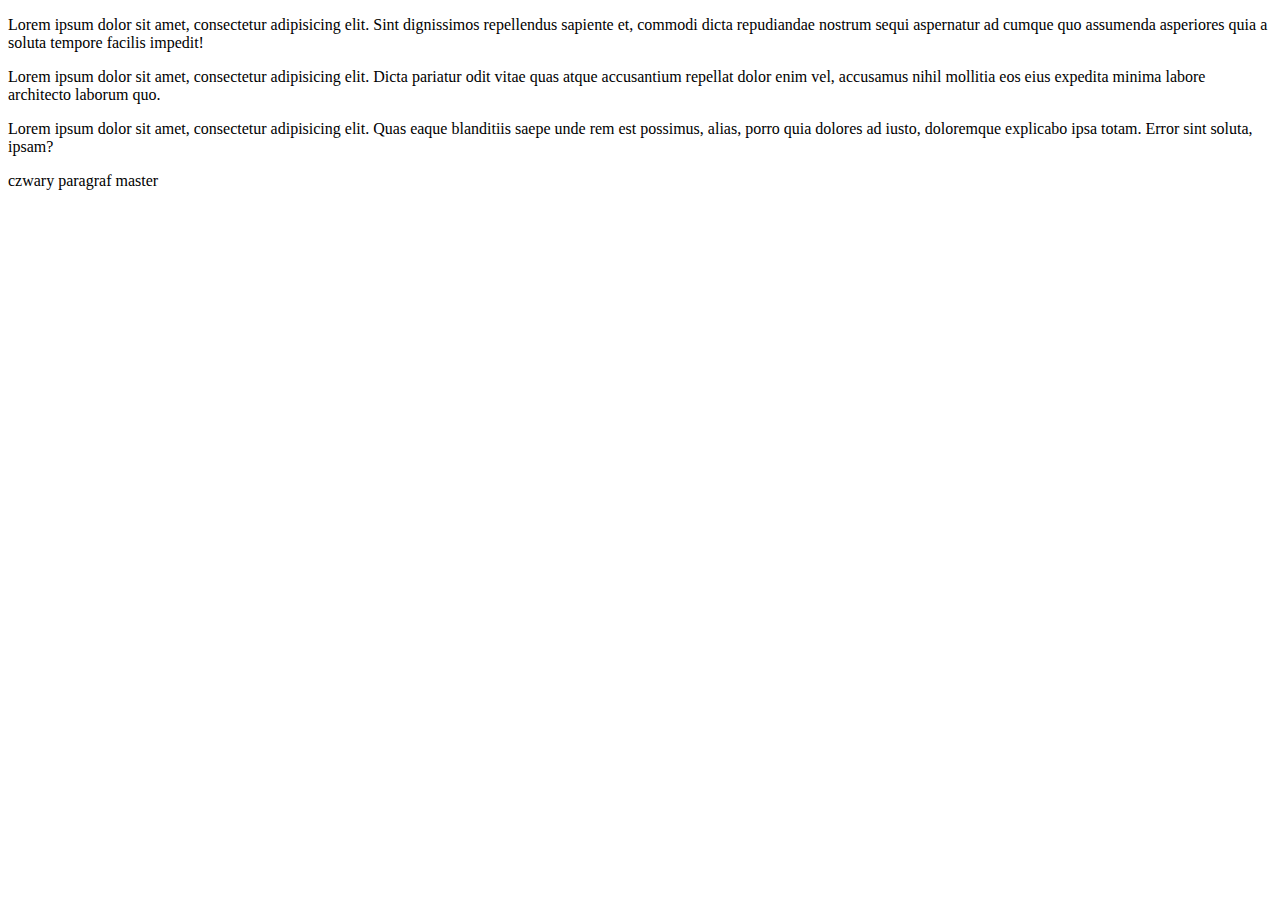
<file: index.html>
<!DOCTYPE html>
<html lang="en">
<head>
    <meta charset="UTF-8">
    <title>Document</title>
</head>
<body>
    <p>Lorem ipsum dolor sit amet, consectetur adipisicing elit. Sint dignissimos repellendus sapiente et, commodi dicta repudiandae nostrum sequi aspernatur ad cumque quo assumenda asperiores quia a soluta tempore facilis impedit!</p>
    <p>Lorem ipsum dolor sit amet, consectetur adipisicing elit. Dicta pariatur odit vitae quas atque accusantium repellat dolor enim vel, accusamus nihil mollitia eos eius expedita minima labore architecto laborum quo.</p>
    <p>Lorem ipsum dolor sit amet, consectetur adipisicing elit. Quas eaque blanditiis saepe unde rem est possimus, alias, porro quia dolores ad iusto, doloremque explicabo ipsa totam. Error sint soluta, ipsam?</p>
    <p>czwary paragraf master</p>
</body>
</html>
</file>
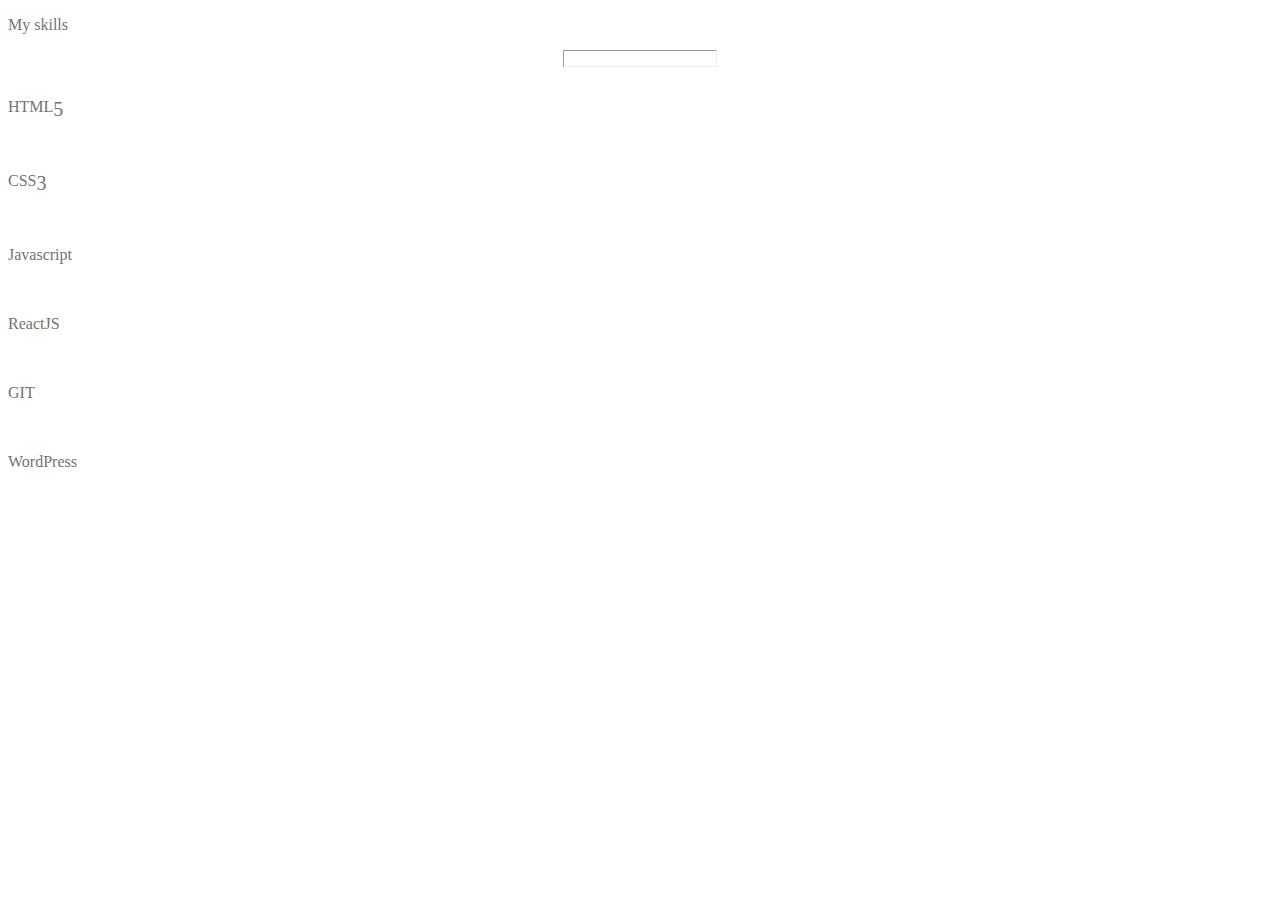
<file: zadania-domowe/1-responsywna-sekcja-bootstrap/index.html>
<!DOCTYPE html>
<html lang="en">

<head>
    <meta charset="UTF-8">
    <meta name="viewport" content="width=device-width, initial-scale=1, shrink-to-fit=no">
    <link rel="stylesheet" href="https://stackpath.bootstrapcdn.com/bootstrap/4.1.3/css/bootstrap.min.css" integrity="sha384-MCw98/SFnGE8fJT3GXwEOngsV7Zt27NXFoaoApmYm81iuXoPkFOJwJ8ERdknLPMO" crossorigin="anonymous">

    <script src="https://code.jquery.com/jquery-3.3.1.slim.min.js" integrity="sha384-q8i/X+965DzO0rT7abK41JStQIAqVgRVzpbzo5smXKp4YfRvH+8abtTE1Pi6jizo" crossorigin="anonymous"></script>
    <script src="https://cdnjs.cloudflare.com/ajax/libs/popper.js/1.14.3/umd/popper.min.js" integrity="sha384-ZMP7rVo3mIykV+2+9J3UJ46jBk0WLaUAdn689aCwoqbBJiSnjAK/l8WvCWPIPm49" crossorigin="anonymous"></script>

    <link rel="stylesheet" href="https://use.fontawesome.com/releases/v5.4.1/css/all.css" integrity="sha384-5sAR7xN1Nv6T6+dT2mhtzEpVJvfS3NScPQTrOxhwjIuvcA67KV2R5Jz6kr4abQsz" crossorigin="anonymous">
    <link rel="stylesheet" href="css/style.css">
    <title>bootstrap zadanie domowe 1</title>
</head>

<body>



    <section>
        <div class="container">
            <p class="text-center">My skills</p>
            <hr>
            <div class="row text-center">

                <div class="col-12 col-sm-6 col-md-4">


                    <span class="fa-stack fa-4x">
                        <i class="fas fa-circle fa-stack-2x"></i>
                        <i class="fab fa-html5 fa-stack-1x"></i>
                    </span>

                    <p class="odstep">HTML<sub>5</sub></p>

                </div>
                <div class="col-12 col-sm-6 col-md-4">


                    <span class="fa-stack fa-4x">
                        <i class="fas fa-circle fa-stack-2x"></i>
                        <i class="fab fa-css3-alt fa-stack-1x"></i>
                    </span>


                    <p class="odstep">CSS<sub>3</sub></p>

                </div>
                <div class="col-12 col-sm-6 col-md-4">



                    <span class="fa-stack fa-4x">
                        <i class="fas fa-circle fa-stack-2x"></i>
                        <i class="fab fa-js fa-stack-1x"></i>
                    </span>

                    <p class="odstep">Javascript</p>

                </div>
                <div class="col-12 col-sm-6 col-md-4">


                    <span class="fa-stack fa-4x">
                        <i class="fas fa-circle fa-stack-2x"></i>
                        <i class="fab fa-react fa-stack-1x"></i>
                    </span>


                    <p class="odstep">ReactJS</p>
                </div>
                <div class="col-12 col-sm-6 col-md-4">


                    <span class="fa-stack fa-4x">
                        <i class="fas fa-circle fa-stack-2x"></i>
                        <i class="fab fa-git fa-stack-1x"></i>
                    </span>

                    <p class="odstep">GIT</p>
                </div>
                <div class="col-12 col-sm-6 col-md-4">


                    <span class="fa-stack fa-4x">
                        <i class="fas fa-circle fa-stack-2x"></i>
                        <i class="fab fa-wordpress fa-stack-1x"></i>
                    </span>

                    <p class="odstep">WordPress</p>
                </div>
            </div>
        </div>
    </section>


</body>

</html>
</file>
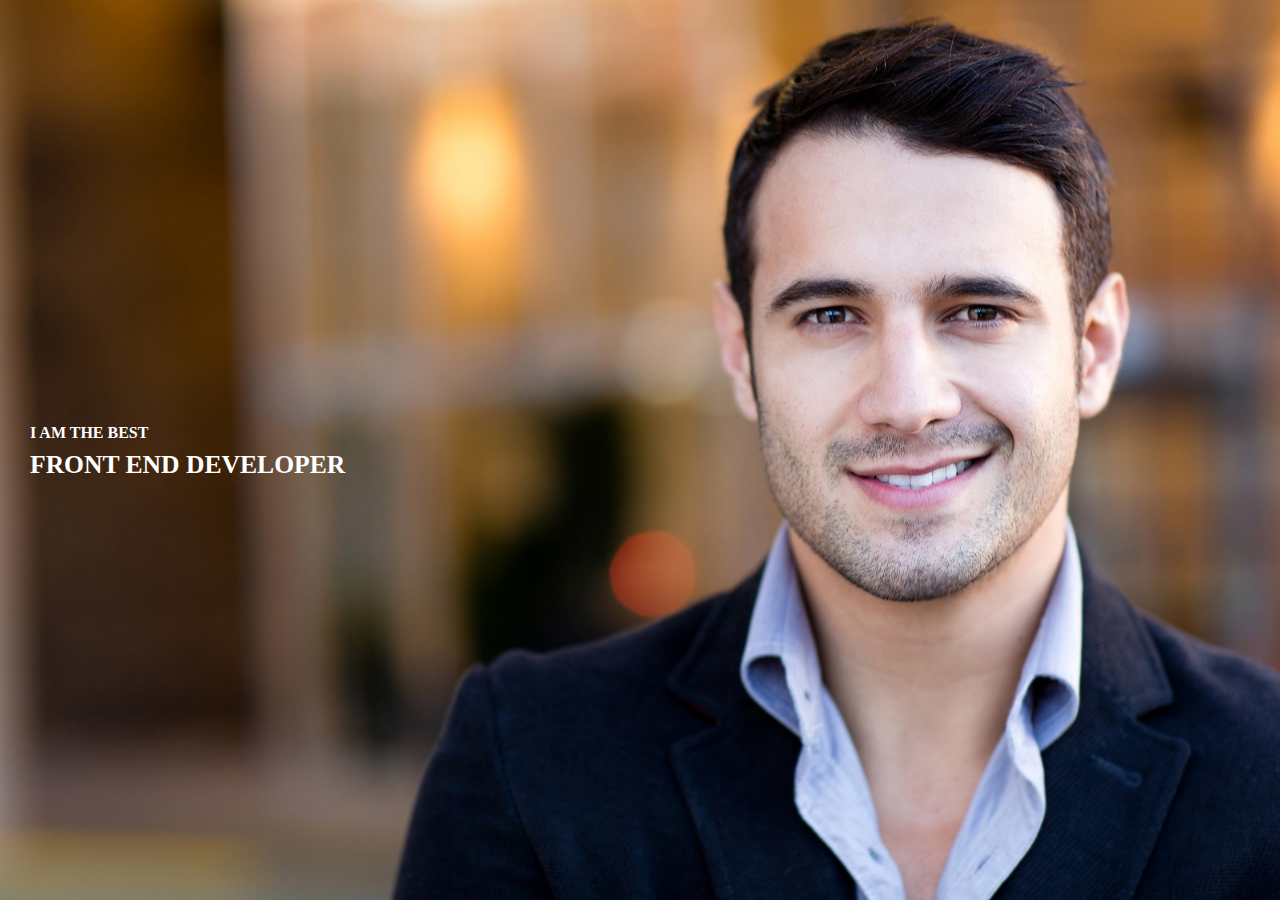
<file: zadania-domowe/12104_2_rozwiazanie/index.html>
<!DOCTYPE html>
<html lang="en">

<head>
    <meta charset="UTF-8">
    <meta name="viewport" content="width=device-width, initial-scale=1">
    <title>responsywnosc</title>
    <link rel="stylesheet" href="css/style.css">
</head>

<body>
    <div class="strona">
        <p>I am the best <br>
            <span>front end developer </span>
        </p>
    </div>


</body>

</html>
</file>
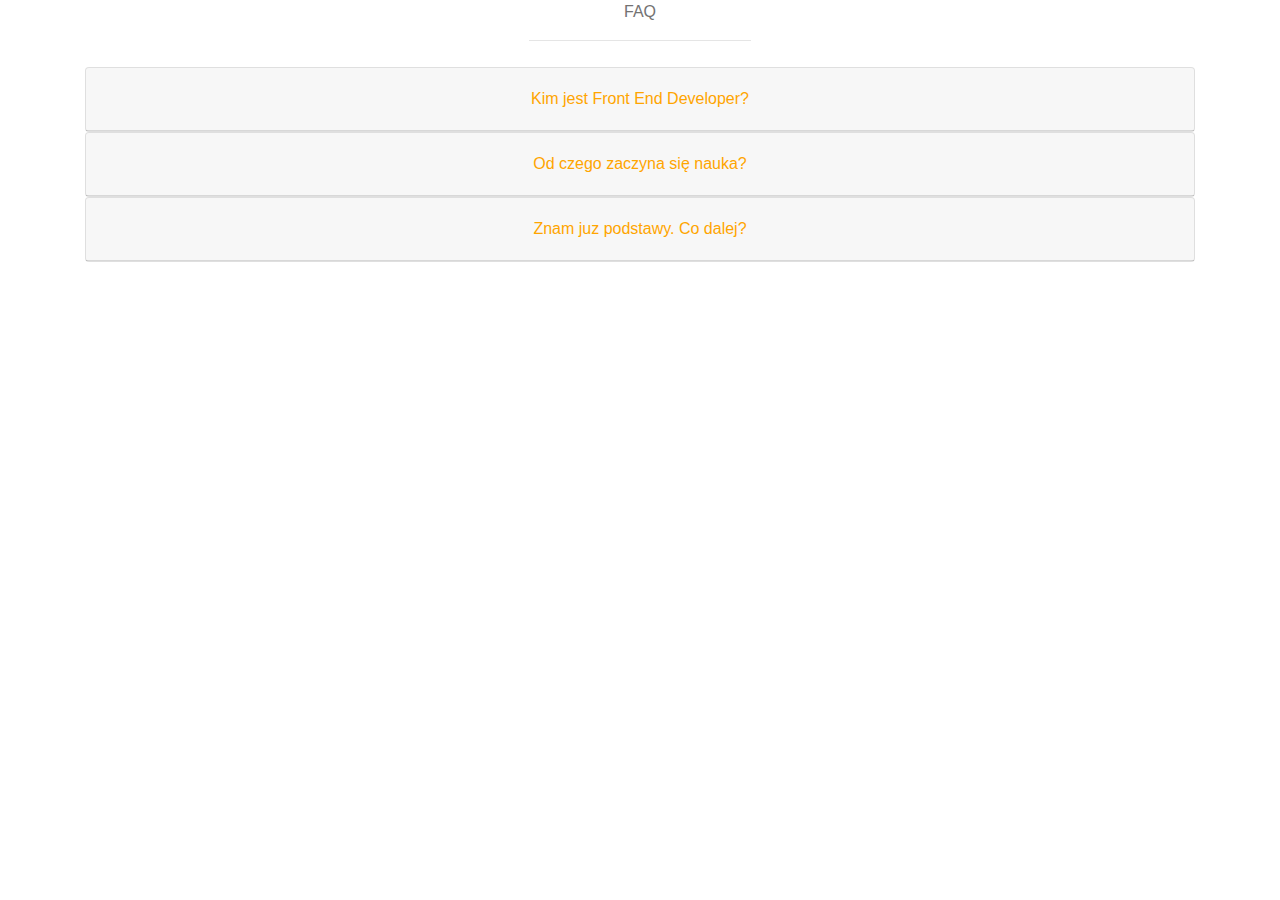
<file: zadania-domowe/2-faq-bootstrap/index.html>
<!DOCTYPE html>
<html lang="en">

<head>
    <meta charset="UTF-8">
    <meta name="viewport" content="width=device-width, initial-scale=1, shrink-to-fit=no">

    <link rel="stylesheet" href="https://maxcdn.bootstrapcdn.com/bootstrap/4.1.3/css/bootstrap.min.css">
    <script src="https://ajax.googleapis.com/ajax/libs/jquery/3.3.1/jquery.min.js"></script>
    <script src="https://cdnjs.cloudflare.com/ajax/libs/popper.js/1.14.3/umd/popper.min.js"></script>
    <script src="https://maxcdn.bootstrapcdn.com/bootstrap/4.1.3/js/bootstrap.min.js"></script>
    <link rel="stylesheet" href="css/style.css">
    <title>bootstrap zadanie domowe 2</title>
</head>

<body>

    <div class="container text-center">
        <div id="accordion">
            <p class="text-center">FAQ</p>
            <hr>
            <div class="card">
                <div class="card-header" id="pierwszy_paragraf">
                    <h5 class="mb-0">
                        <button class="btn btn-link" data-toggle="collapse" data-target="#pierwszy" aria-expanded="true" aria-controls="pierwszy">
                            Kim jest Front End Developer?
                        </button>
                    </h5>
                </div>

                <div id="pierwszy" class="collapse" aria-labelledby="pierwszy_paragraf" data-parent="#accordion">
                    <div class="card-body">
                       Lorem ipsum dolor sit amet, consectetur adipisicing elit. Dolor dolorem, quod est illo facere expedita laborum deleniti quo eius, voluptatum itaque quas obcaecati atque dolores optio magni corporis repellendus nesciunt? Velit sunt earum assumenda suscipit perspiciatis quasi adipisci ipsa aut blanditiis officiis molestias ex, distinctio iste nihil placeat iusto eaque ut possimus reprehenderit optio. Voluptas aspernatur, doloremque sint porro numquam?
                    </div>
                </div>
            </div>
            <div class="card">
                <div class="card-header" id="drugi_paragraf">
                    <h5 class="mb-0">
                        <button class="btn btn-link collapsed" data-toggle="collapse" data-target="#drugi" aria-expanded="false" aria-controls="drugi">
                            Od czego zaczyna się nauka?
                        </button>
                    </h5>
                </div>
                <div id="drugi" class="collapse" aria-labelledby="drugi_paragraf" data-parent="#accordion">
                    <div class="card-body">
                       Lorem ipsum dolor sit amet, consectetur adipisicing elit. Repudiandae incidunt similique, eligendi ullam eos quia! Inventore possimus aperiam quidem adipisci, quia dolorum, voluptate est perspiciatis exercitationem vitae, maiores quod. Quia sequi voluptates pariatur dolores ipsa laudantium necessitatibus architecto magnam possimus.
                    </div>
                </div>
            </div>
            <div class="card">
                <div class="card-header" id="trzeci_paragraf">
                    <h5 class="mb-0">
                        <button class="btn btn-link collapsed" data-toggle="collapse" data-target="#trzeci" aria-expanded="false" aria-controls="trzeci">
                            Znam juz podstawy. Co dalej?
                        </button>
                    </h5>
                </div>
                <div id="trzeci" class="collapse" aria-labelledby="trzeci_paragraf" data-parent="#accordion">
                    <div class="card-body">
                       Lorem ipsum dolor sit amet, consectetur adipisicing elit. Recusandae molestiae ad earum nisi et, quidem repudiandae, quos, exercitationem iusto quia expedita sint dolores iste voluptatum vero autem. Dicta, quae in!
                    </div>
                </div>
            </div>
        </div>
    </div>


</body>

</html>
</file>
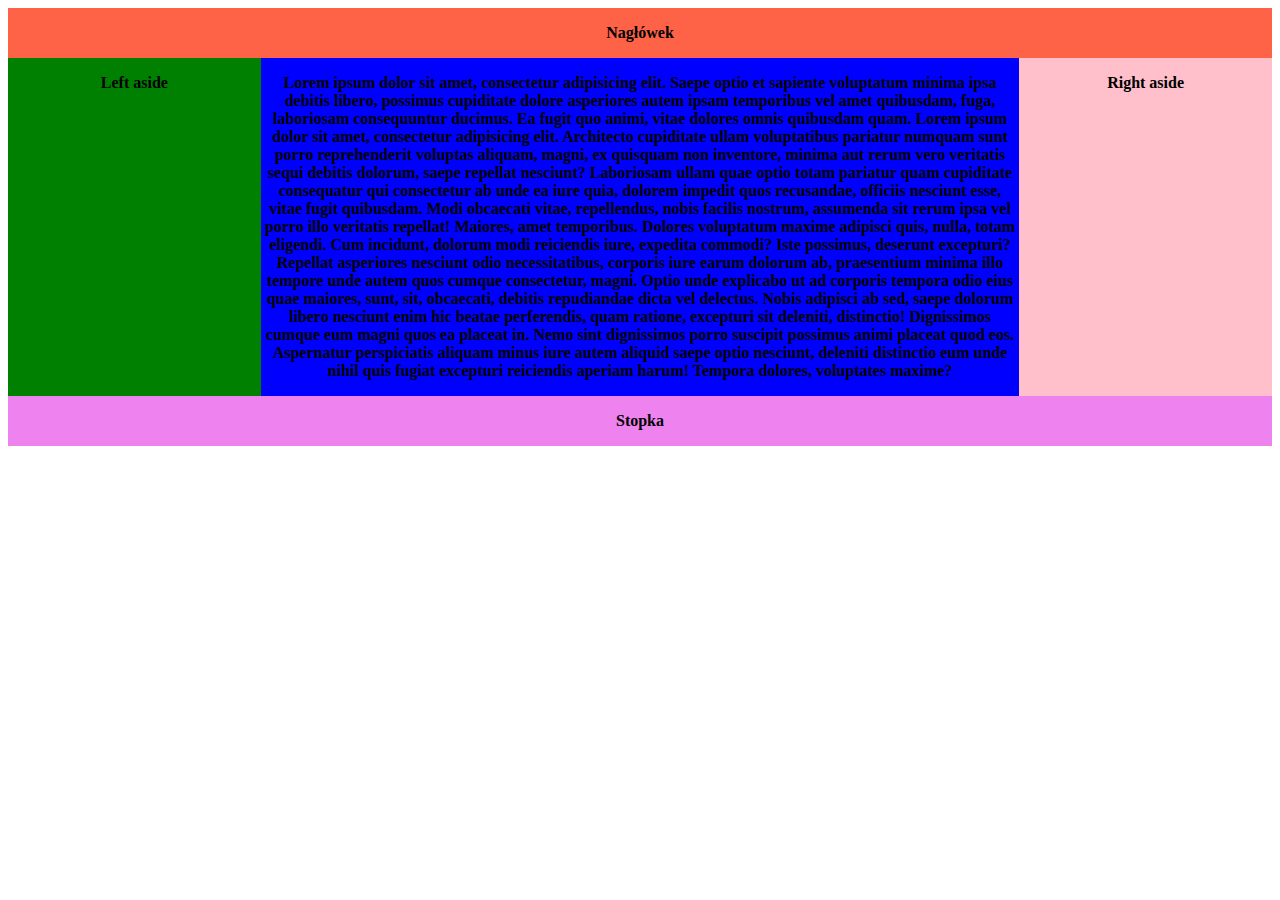
<file: zadania-domowe/4-layout-flex-box/index.html>
<!DOCTYPE html>
<html lang="en">

<head>
    <meta charset="UTF-8">
    <meta name="viewport" content="width=device-width, initial-scale=1.0">
    <title>flex-box</title>
    <link rel="stylesheet" href="css/style.css">
</head>

<body>

    <div class="kontener">
        <header class="naglowek">

            <p>Nagłówek</p>

        </header>

        <article class="glowny">
            <p>Lorem ipsum dolor sit amet, consectetur adipisicing elit. Saepe optio et sapiente voluptatum minima ipsa debitis libero, possimus cupiditate dolore asperiores autem ipsam temporibus vel amet quibusdam, fuga, laboriosam consequuntur ducimus. Ea fugit quo animi, vitae dolores omnis quibusdam quam. Lorem ipsum dolor sit amet, consectetur adipisicing elit. Architecto cupiditate ullam voluptatibus pariatur numquam sunt porro reprehenderit voluptas aliquam, magni, ex quisquam non inventore, minima aut rerum vero veritatis sequi debitis dolorum, saepe repellat nesciunt? Laboriosam ullam quae optio totam pariatur quam cupiditate consequatur qui consectetur ab unde ea iure quia, dolorem impedit quos recusandae, officiis nesciunt esse, vitae fugit quibusdam. Modi obcaecati vitae, repellendus, nobis facilis nostrum, assumenda sit rerum ipsa vel porro illo veritatis repellat! Maiores, amet temporibus. Dolores voluptatum maxime adipisci quis, nulla, totam eligendi. Cum incidunt, dolorum modi reiciendis iure, expedita commodi? Iste possimus, deserunt excepturi? Repellat asperiores nesciunt odio necessitatibus, corporis iure earum dolorum ab, praesentium minima illo tempore unde autem quos cumque consectetur, magni. Optio unde explicabo ut ad corporis tempora odio eius quae maiores, sunt, sit, obcaecati, debitis repudiandae dicta vel delectus. Nobis adipisci ab sed, saepe dolorum libero nesciunt enim hic beatae perferendis, quam ratione, excepturi sit deleniti, distinctio! Dignissimos cumque eum magni quos ea placeat in. Nemo sint dignissimos porro suscipit possimus animi placeat quod eos. Aspernatur perspiciatis aliquam minus iure autem aliquid saepe optio nesciunt, deleniti distinctio eum unde nihil quis fugiat excepturi reiciendis aperiam harum! Tempora dolores, voluptates maxime? </p>

        </article>

        <aside class="lewy">

            <p>Left aside</p>

        </aside>

        <aside class="prawy">

            <p>Right aside</p>

        </aside>

        <footer class="stopka">

            <p>Stopka</p>

        </footer>

    </div>
</body>

</html>
</file>
<file: zadania-domowe/1-responsywna-sekcja-bootstrap/css/style.css>
body {
    color: #747272;
}

hr {
    width: 12%;
    padding-bottom: 15px;
}

i {

    font-size: 60px;
    color: rgb(255, 137, 0);
}

.fa-circle {
    
    color: #f0f0f0;
    opacity: 0.5;
    
}

.odstep {
    
    padding-top: 15px;
    padding-bottom: 20px;
}

sub {
    font-size: 20px;
}
</file>
<file: zadania-domowe/12104_2_rozwiazanie/css/style.css>
html,
body {
    height: 100%;
    font-family: verdana;
    margin: 0;
}

span {
    font-size: 1.6em;
}

.strona {
    background: url(../obrazy/man-1.jpg) no-repeat center center;
    background-size: cover;
    box-sizing: border-box;
    display: flex;
    height: 100%;
    align-items: center;
    text-transform: uppercase;
    color: #fff;
    line-height: 200%;
    font-weight: 600;
    padding-left: 30px;
}


@media (min-width: 993px) and (max-width: 1170px) {

    .strona {
        align-items: baseline;
        justify-content: flex-end;
        background-image: url(../obrazy/man-2.jpg);
        height: 70%;
        padding-right: 30px;
    }
}

@media (max-width: 992px) {

    .strona {
        color: black;
        text-align: center;
        justify-content: center;
        align-items: flex-end;
        background-image: url(../obrazy/man-1.jpg);
        height: 50%;
    }

    p {
        margin: -70px;
    }

}
</file>
<file: zadania-domowe/2-faq-bootstrap/css/style.css>
body {
    color: #747272;
}

hr {
    width: 20%;
    padding-bottom: 10px;
}

.btn-link {
    color: orange; 
}

 .btn-link:hover {
    color: #beb9b9;
}
</file>
<file: zadania-domowe/4-layout-flex-box/css/style.css>
.kontener {
    display: flex;
    flex-flow: row wrap;
    font-weight: bold;
    text-align: center;

}


.naglowek {
    flex: 1 100%;
    background: tomato;

}

.glowny {
    flex: 1 60%;
    order: 2;
    background: blue;

}

.lewy {
    flex: 1 20%;
    order: 1;
    background: green;
}

.prawy {
    flex: 1 20%;
    order: 3;
    background: pink;
}

.stopka {
    flex: 1 100%;
    order: 4;
    background: violet;
}

@media (max-width: 767px) {


    .lewy {
        flex: 100%;
        order: 2;
    }

    .glowny {
        flex: 100%;
        order: 1;
    }

    .prawy {
        flex: 100%;
        order: 3;
    }

    .stopka {
        flex: 100%;
        order: 4;
    }
}

@media (min-width: 768px) and (max-width: 991px) {

    .lewy {
        order: 3;
        flex: 1 100%;
        height: 200px;
    }

    .glowny {
        order: 1;
        flex: 1 70%;
    }

    .prawy {
        order: 2;
        flex: 1 30%;
    }

    .stopka {
        order: 4;
        flex: 1 100%;
    }
}
</file>
